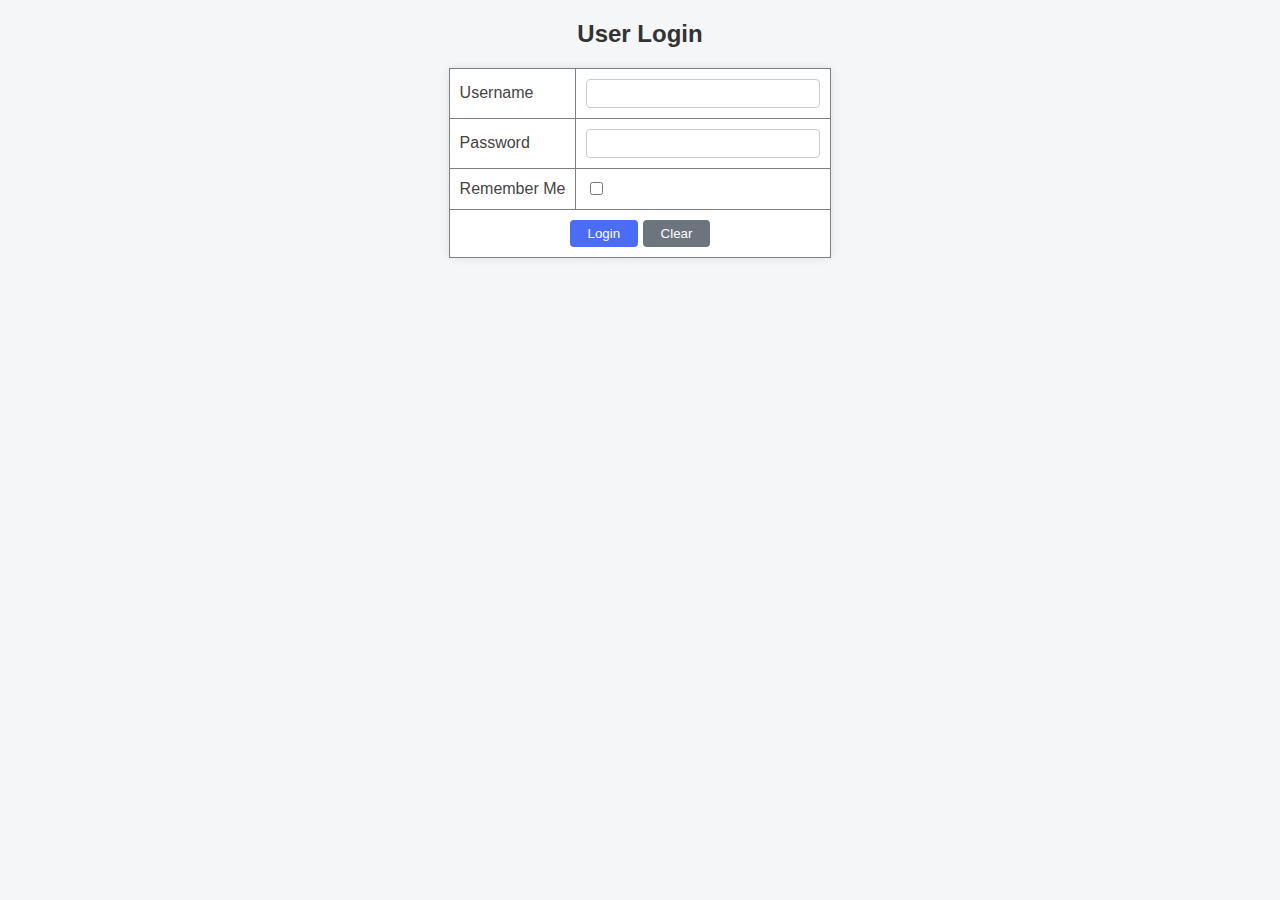
<file: Login Form/login.html>
<!DOCTYPE html>
<html lang="en">
<head>
    <meta charset="UTF-8">
    <meta name="viewport" content="width=device-width, initial-scale=1.0">
    <title>Document</title>
    <link rel="stylesheet" href="login.css">
</head>
<body>

    <h2>User Login</h2>

    <form>
        <table border="1" cellpadding="5">

            <tr>
                <td>Username</td>
                <td>
                    <input type="text" name="username">
                </td>
            </tr>

            <tr>
                <td>Password</td>
                <td>
                    <input type="password" name="password">
                </td>
            </tr>

            <tr>
                <td>Remember Me</td>
                <td>
                    <input type="checkbox" name="remember">
                </td>
            </tr>

            <tr>
                <td colspan="2" align="center">
                    <input type="submit" value="Login">
                    <input type="reset" value="Clear">
                </td>
            </tr>

        </table>
    </form>

</body>
</html>
</file>
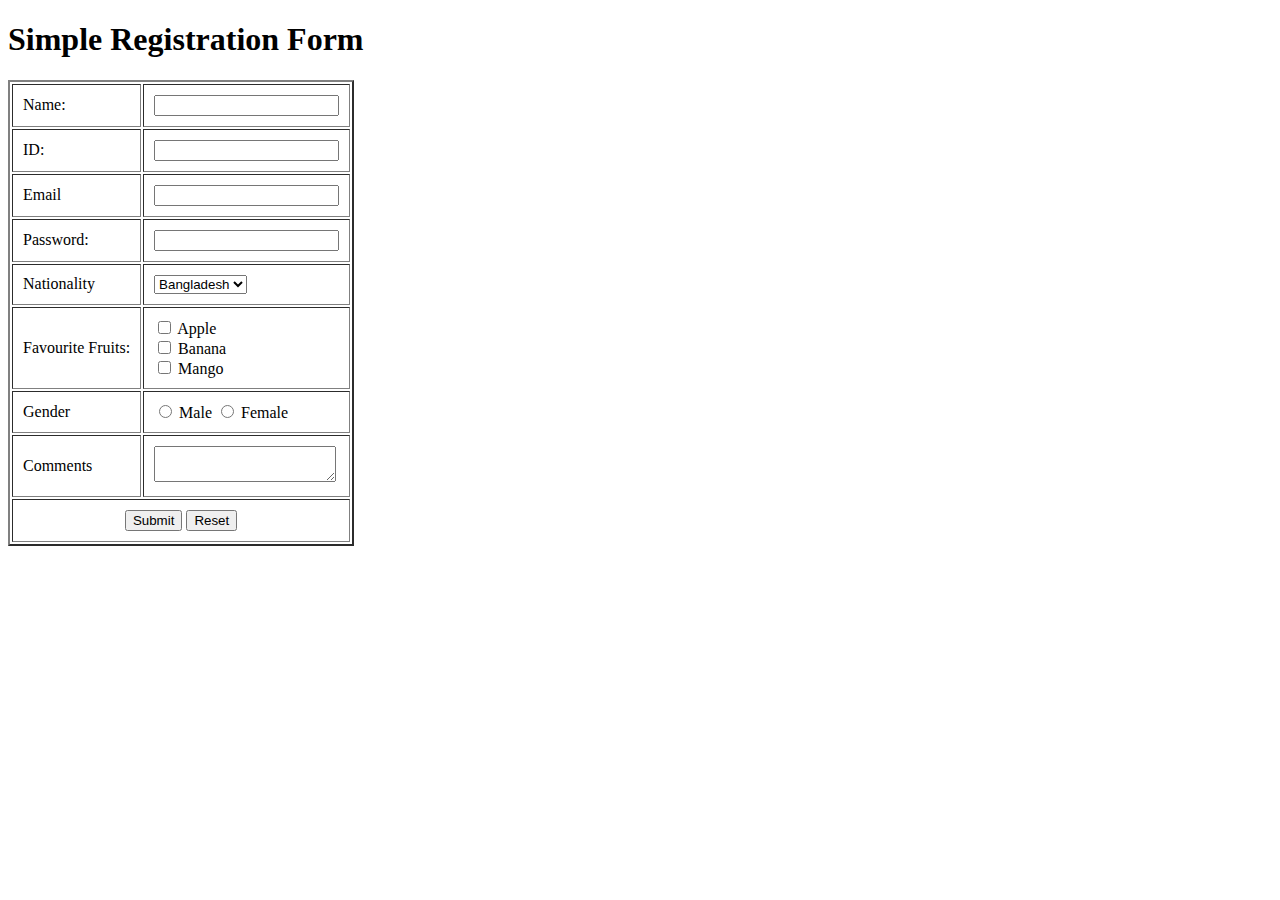
<file: Registration Form/form.html>
<!DOCTYPE html>
<html lang="en">
<head>
    <meta charset="UTF-8">
    <meta name="viewport" content="width=device-width, initial-scale=1.0">
    <title>Form</title>
</head>
<body>
    <h1>Simple Registration Form</h1>
    <table border="2" cellpadding="10px">
        <tr>
            <td>
                Name:
            </td>
            <td>
                <input type="text"> 
            </td>
        </tr>
        <tr>
            <td>ID:</td>
            <td>
                <input type="text">
            </td>
        </tr>
        <tr>
            <td>Email</td>
            <td>
                <input type="email">
            </td>
        </tr>
        <tr>
            <td>Password:</td>
            <td>
                <input type="password">
            </td>
        </tr>
        <tr>
            <td>Nationality</td>
            <td>
                <select name="nationality" id="">
                    <option value="Bangladesh">Bangladesh</option>
                    <option value="Bangladesh">Pakistan</option>
                    <option value="Bangladesh">Other</option>
                </select>
            </td>
        </tr>
        <tr>
            <td> Favourite Fruits: </td>
            <td>
                <input type="checkbox"> Apple <br>
                <input type="checkbox"> Banana <br>
                <input type="checkbox"> Mango <br>
            </td>
        </tr>
        <tr>
            <td>Gender</td>
            <td>
                <input type="radio" name="gender"> Male
                <input type="radio" name="gender"> Female
            </td>
        </tr>
        <tr>
            <td>Comments</td>
            <td colspan="2">
                <textarea name="" id=""></textarea>
            </td>
        </tr>
        <tr>
            <td colspan="2" align="center">
                <input type="submit" value="Submit">
                <input type="reset" value="Reset">
            </td>
        </tr>
    </table>
</body>
</html>
</file>
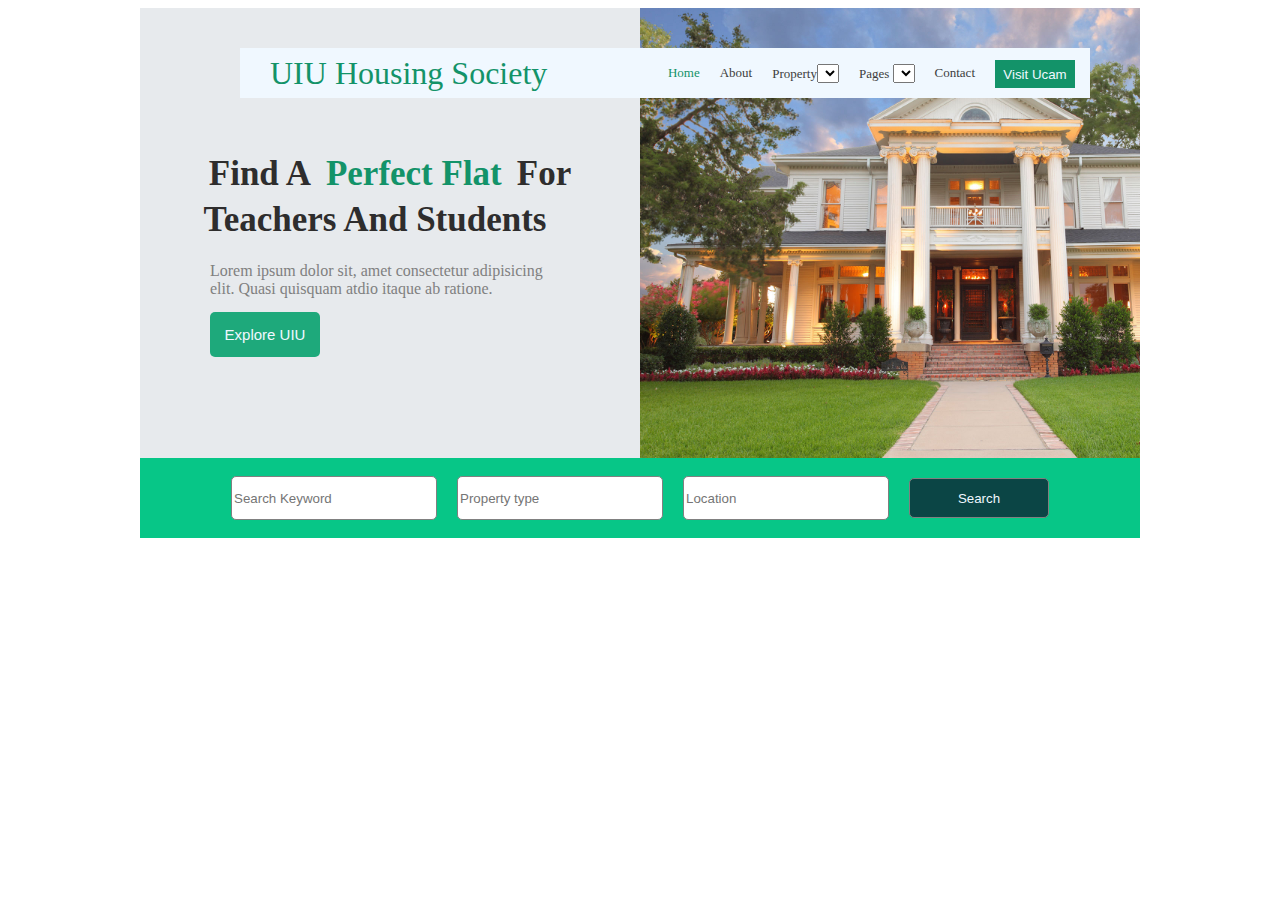
<file: UIU Previous Question Solve/UIU_243/243_Q1.html>
<!DOCTYPE html>
<html lang="en">
<head>
    <meta charset="UTF-8">
    <meta name="viewport" content="width=device-width, initial-scale=1.0">
    <title>Document</title>
    <link rel="stylesheet" href="243_Q1.css">
</head>
<body>
    <div class="maincontainer">
        <div class="container">
        
        <div class="left">
            <div class="n1">
                    UIU Housing Society
            </div>
            <div class="n11">
                <div class="n112">Find A</div>
                <div class="n113">Perfect Flat</div>
                <div class="n112">For</div>
            </div>
            <div class="n111">
                <div class="n112">Teachers And Students</div>
            </div>
            <div class="n1111">
                <p>Lorem ipsum dolor sit, amet consectetur adipisicing elit. Quasi quisquam atdio itaque ab ratione.</p>
            </div>
            <div class="n5">
                <button class="btn5">
                    Explore UIU
                </button>
            </div>
        </div>
        <div class="right">
            <nav>
                <div class="n2">
                    <div class="n21" id="n21home">Home</div>
                    <div class="n21">About</div>
                    <div class="n21">Property<select name="prop" id=""></select></div>
                    <div class="n21">Pages <select name="page" id=""></select></div>
                    <div class="n21">Contact</div>
                    <div id="n22"><button class="ucam">Visit Ucam</button></div>
                </div>
            </nav>
        </div>
    </div>
    <footer>
        <div class="fdiv">
            <input type="text" class="f" placeholder="Search Keyword">
        </div>
        <div class="fdiv">
            <input type="text" class="f" placeholder="Property type" >
        </div>
        <div class="fdiv">
            <input type="text" class="f" placeholder="Location">
        </div>
        <div class="fdiv">
            <button class="ff">Search</button>
        </div>
    </footer>
    </div>
    
</body>
</html>
</file>
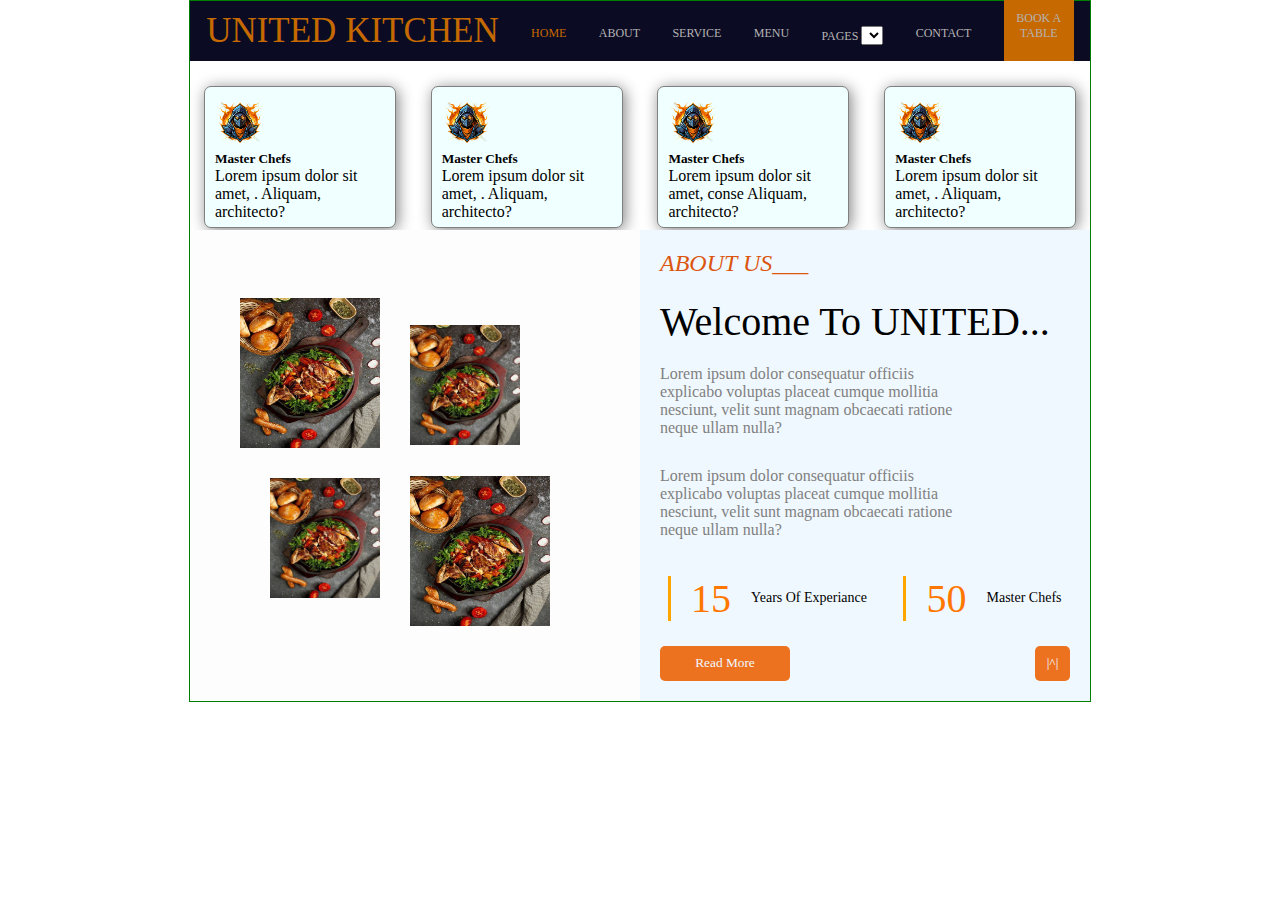
<file: UIU Previous Question Solve/UIU_243/243_Q2.html>
<!DOCTYPE html>
<html lang="en">
<head>
    <meta charset="UTF-8">
    <meta name="viewport" content="width=device-width, initial-scale=1.0">
    <title>Document</title>
    <link rel="stylesheet" href="243_Q2.css">
</head>
<body>
    <div class="maincontainer">
        <nav>
                <div class="n">
                    UNITED KITCHEN
                </div>
                <div class="n1" id="n1">HOME</div>
                <div class="n1">ABOUT</div>
                <div class="n1">SERVICE</div>
                <div class="n1">MENU</div>
                <div class="n1">PAGES <SELEct></SELEct></div>
                <div class="n1">CONTACT</div>
                <div class="n1" id="n11">BOOK A TABLE</div>
        </nav>
        <div class="upperbox">
            <div class="ub1">
                <img src="logo.png" alt="" id="logo">
                <h5>Master Chefs</h5>
                <p>Lorem ipsum dolor sit amet, . Aliquam, architecto?</p>
            </div>
            <div class="ub1">
                <img src="logo.png" alt="" id="logo">
                <h5>Master Chefs</h5>
                <p>Lorem ipsum dolor sit amet, . Aliquam, architecto?</p>
            </div>
            <div class="ub1"><img src="logo.png" alt="" id="logo">
                <h5>Master Chefs</h5>
                <p>Lorem ipsum dolor sit amet, conse Aliquam, architecto?</p></div>
            <div class="ub1">
                <img src="logo.png" alt="" id="logo">
                <h5>Master Chefs</h5>
                <p>Lorem ipsum dolor sit amet, . Aliquam, architecto?</p>
            </div>
        </div>
        <div class="lowerbox">
            <div class="left">
                <div class="l1">
                    <img src="Toufiq.jpg" id="l1" alt="">
                </div>
                <div class="l2">
                    <img src="Toufiq.jpg" id="l2" alt="">
                </div>
                <div class="l3">
                    <img src="Toufiq.jpg" id="l3" alt="">
                </div>
                <div class="l4">
                    <img src="Toufiq.jpg" id="l4" alt="">
                </div>
            </div>
            <div class="right">
                <div class="r1">
                    ABOUT US___
                </div>
                <div class="r2">
                    Welcome To UNITED...
                </div>
                <div class="r3">
                    <p>Lorem ipsum dolor  consequatur officiis explicabo voluptas placeat cumque mollitia nesciunt, velit sunt magnam obcaecati ratione neque ullam nulla?</p>
                </div>
                <div class="r3">
                    <p>Lorem ipsum dolor  consequatur officiis explicabo voluptas placeat cumque mollitia nesciunt, velit sunt magnam obcaecati ratione neque ullam nulla?</p>
                </div>
                <div class="r4">
                    <div class="exp">
                        <div class="line"></div>
                        <div id="e1">15</div>
                        <div id="e2">Years Of Experiance</div>
                    </div>
                    <div class="master">
                        <div class="line"></div>
                        <div id="e1">50</div>
                        <div id="e2">Master Chefs</div>
                    </div>
                </div>
                <div class="btn">
                    <div class="btn1">
                        <button id="btn1">Read More</button>
                    </div>
                    <div class="btn2">
                        <button id="btn2">|^|</button>
                    </div>
                </div>
            </div>
        </div>
    </div>
</body>
</html>
</file>
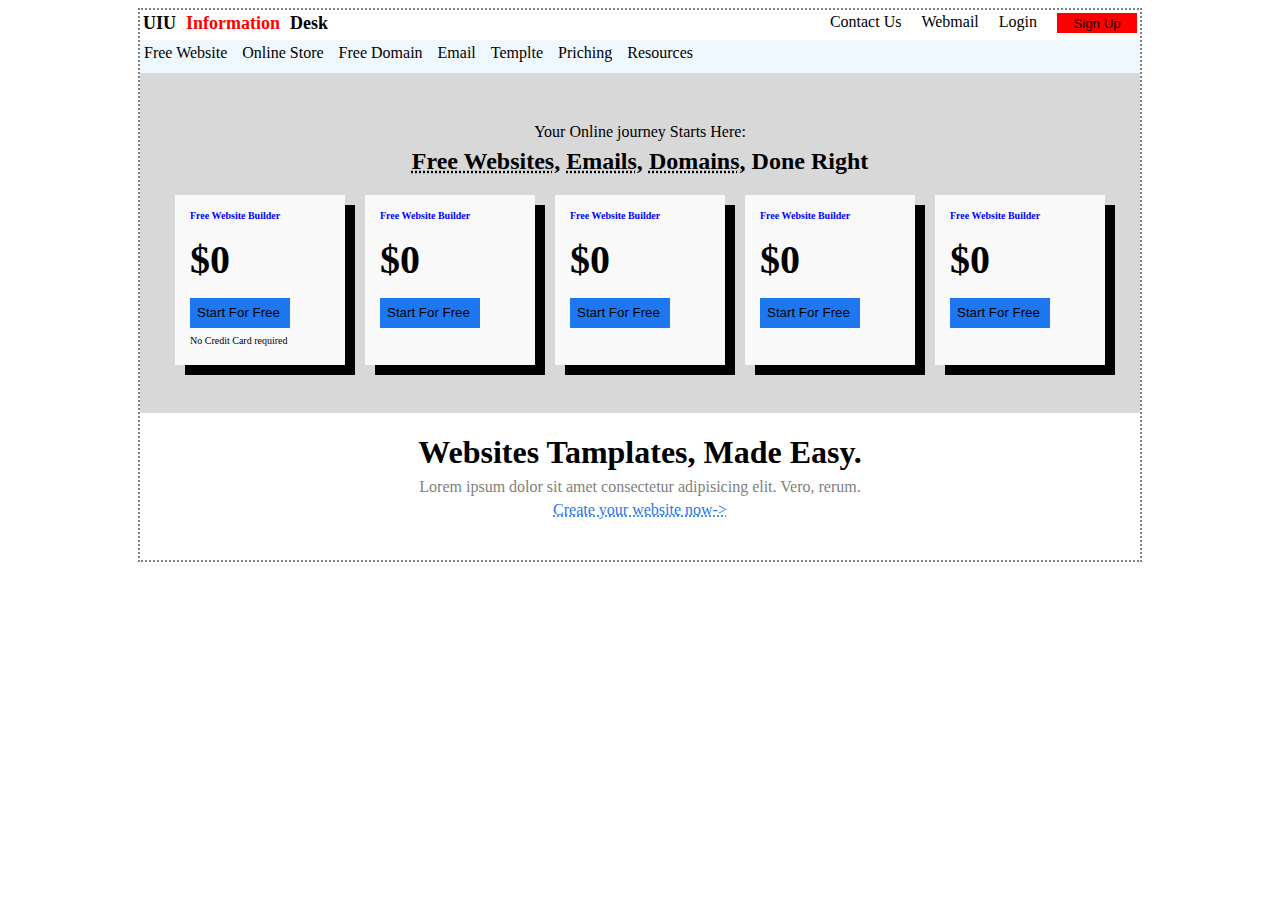
<file: UIU Previous Question Solve/UIU_251/Q1.html>
<!DOCTYPE html>
<html lang="en">
<head>
    <meta charset="UTF-8">
    <meta name="viewport" content="width=device-width, initial-scale=1.0">
    <title>Document</title>
    <link rel="stylesheet" href="Q1.css">
</head>
<body>
    <div class="container">
        <nav>
            <div class="n1">
                <div class="n11">UIU</div>
                <div class="n11" id="redn11">Information</div>
                <div class="n11">Desk</div>
            </div>
            <div class="n2">
                <div class="n22">Contact Us</div>
                <div class="n22">Webmail</div>
                <div class="n22">Login</div>
                <div class="n22">
                    <button id="redbtn">Sign Up</button>
                </div>
            </div>
        </nav>
        <div class="nav2">
            <div class="nv2">Free Website</div>
            <div class="nv2">Online Store</div>
            <div class="nv2">Free Domain</div>
            <div class="nv2">Email</div>
            <div class="nv2">Templte</div>
            <div class="nv2">Priching</div>
            <div class="nv2">Resources</div>
        </div>
        <div class="bigdiv">
            <div class="div1">
                Your Online journey Starts Here:
            </div>
            <div class="div2">
                <h2>
                    <span class="sp">Free Websites,</span>
                    <span class="sp">Emails,</span>
                    <span class="sp">Domains,</span>
                    Done Right
                </h2>
            </div>
            <div class="div3">
                <div class="box">
                    <div class="b1">
                        Free Website Builder
                    </div>
                    <div class="b2">
                        $0
                    </div>
                    <div class="b3">
                        <button id="b3">Start For Free</button>
                    </div>
                    <div class="b4">No Credit Card required</div>
                </div>
                <div class="box">
                    <div class="b1">
                        Free Website Builder
                    </div>
                    <div class="b2">
                        $0
                    </div>
                    <div class="b3">
                        <button id="b3">Start For Free</button>
                    </div>
                </div>
                <div class="box">
                    <div class="b1">
                        Free Website Builder
                    </div>
                    <div class="b2">
                        $0
                    </div>
                    <div class="b3">
                        <button id="b3">Start For Free</button>
                    </div>
                </div>
                <div class="box">
                    <div class="b1">
                        Free Website Builder
                    </div>
                    <div class="b2">
                        $0
                    </div>
                    <div class="b3">
                        <button id="b3">Start For Free</button>
                    </div>
                </div>
                <div class="box">
                    <div class="b1">
                        Free Website Builder
                    </div>
                    <div class="b2">
                        $0
                    </div>
                    <div class="b3">
                        <button id="b3">Start For Free</button>
                    </div>
                    
                </div>
                

            </div>
        </div>
        <footer>
            <div class="d1">
                <h1>
                    Websites Tamplates, Made Easy.
                </h1>
            </div>
            <div class="d2">
                Lorem ipsum dolor sit amet consectetur adipisicing elit. Vero, rerum.
            </div>
            <div class="d3">
                Create your website now->
            </div>
        </footer>
    </div>
</body>
</html>
</file>
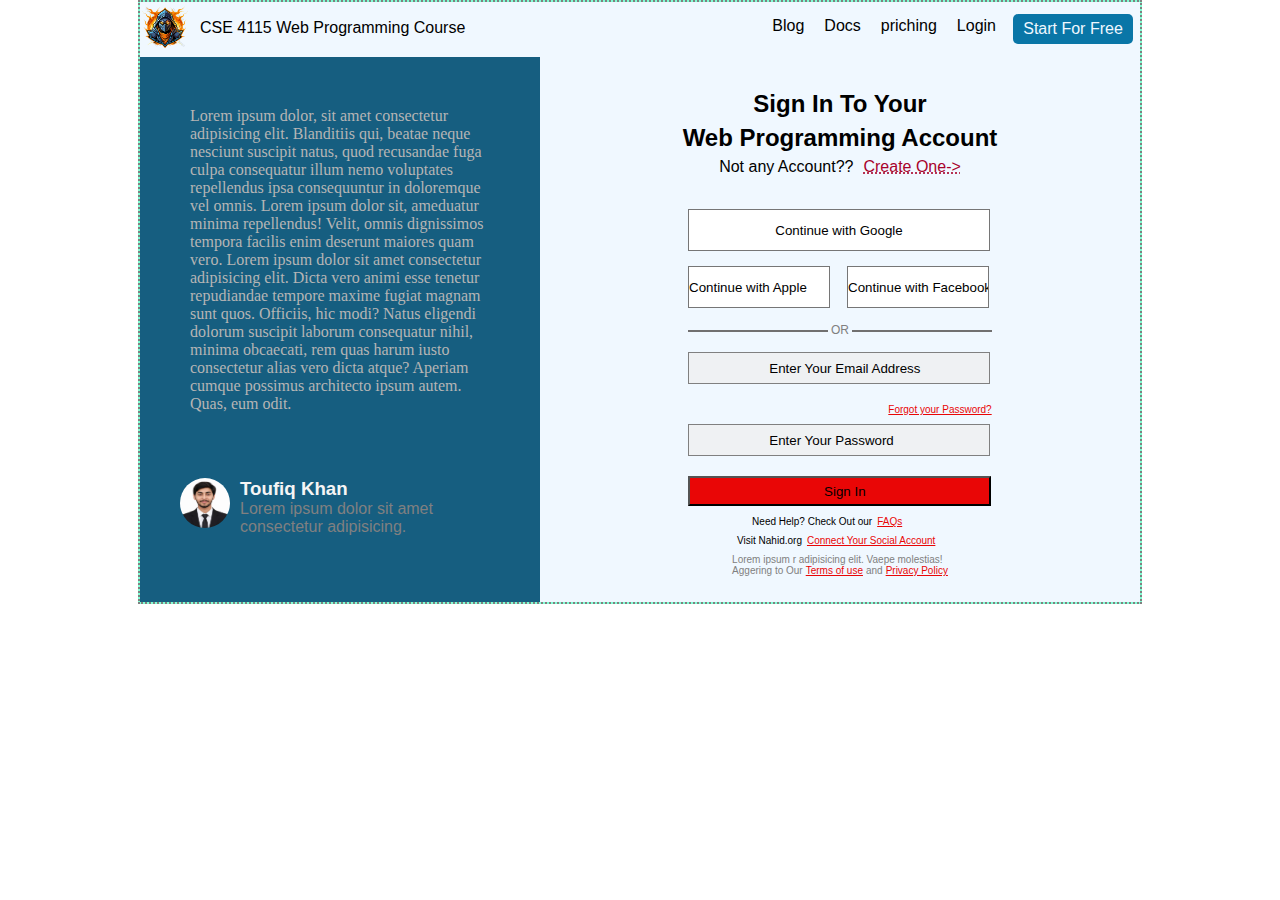
<file: UIU Previous Question Solve/UIU_251/Q2.html>
<!DOCTYPE html>
<html lang="en">
<head>
    <meta charset="UTF-8">
    <meta name="viewport" content="width=device-width, initial-scale=1.0">
    <title>Document</title>
    <link rel="stylesheet" href="Q2.css">
</head>
<body>
    <div class="container">
        <nav>
            <div class="n1">
                <div class="n11"><img src="logo.png" alt=""></div>
                <div class="n111">CSE 4115 Web Programming Course</div>
            </div>
            <div class="n2">
                <div class="n22">Blog</div>
                <div class="n22">Docs</div>
                <div class="n22">priching</div>
                <div class="n22">Login</div>
                <button id="n22">Start For Free</button>
            </div>
        </nav>
        <div class="bigdiv">
            <div class="leftdiv">
                <div class="up">
                    Lorem ipsum dolor, sit amet consectetur adipisicing elit. Blanditiis qui, beatae neque nesciunt suscipit natus, quod recusandae fuga culpa consequatur illum nemo voluptates repellendus ipsa consequuntur in doloremque vel omnis.
                    Lorem ipsum dolor sit, ameduatur minima repellendus! Velit, omnis dignissimos tempora facilis enim deserunt maiores quam vero.
                    Lorem ipsum dolor sit amet consectetur adipisicing elit. Dicta vero animi esse tenetur repudiandae tempore maxime fugiat magnam sunt quos. Officiis, hic modi? Natus eligendi dolorum suscipit laborum consequatur nihil, minima obcaecati, rem quas harum iusto consectetur alias vero dicta atque? Aperiam cumque possimus architecto ipsum autem. Quas, eum odit.
                </div>
                <div class="low">
                    <div class="low1">
                        <img id="toufiq" src="Toufiq.jpg" alt="">
                    </div>
                    <div class="low2">
                        <h3>Toufiq Khan</h3>
                        <p id="p1">Lorem ipsum dolor sit amet consectetur adipisicing.</p>
                    </div>
                </div>
            </div>
            <div class="rightdiv">
                <div class="div1">
                    <div class="div11">
                        <h2>Sign In To Your</h2>
                    </div>
                    <div class="div11">
                        <h2>Web Programming Account</h2>
                    </div>
                    <div class="p22">
                        <p id="p2"> Not any Account??</p> <p id="p22"> Create One-></p>
                    </div>
                </div>
                <div class="div2">
                    <div class="d2">
                        <input class="inpt1" type="text" value="Continue with Google">
                    </div>
                    <div class="d22">
                        <div class="d222"><input class="inpt2" type="text" value="Continue with Apple"></div>
                        <div class="d222"><input class="inpt2" type="text" value="Continue with Facebook"></div>
                    </div>
                    <div class="uline">
                        <div class="ul1"></div>
                        OR
                        <div class="ul1"></div>
                    </div>
                </div>
                <div class="div3">
                    <div class="div33">
                        <input id="div33" type="text" value="Enter Your Email Address">
                    </div>
                    <div class="rs">
                        <p id="rs">Forgot your Password?</p>
                    </div>
                    
                    <div class="div33">
                        <input id="div33" type="text" value="Enter Your Password">
                    </div>
                    <div class="div33">
                        <button id="div333"> Sign In</button>
                    </div>
                </div>
                <div class="div4">
                    <div class="div41">
                        <div class="div44">Need Help? Check Out our</div>
                        <div id="div44">FAQs</div>
                    </div>
                    <div class="div412">
                        <div class="div44">Visit Nahid.org</div>
                        <div id="div44">Connect Your Social Account</div>
                    </div>
                    <div class="div411">
                        <div class="div44">Lorem ipsum r adipisicing elit. Vaepe molestias!</div>
                        <div class="div4422">
                            <div class="div44">Aggering to Our</div>
                            <div id="div44">Terms of use</div>
                            <div class="div44">and </div>
                            <div id="div44">Privacy Policy </div>
                        </div>
                    </div>
                </div>
            </div>
        </div>
    </div>
    
</body>
</html>
</file>
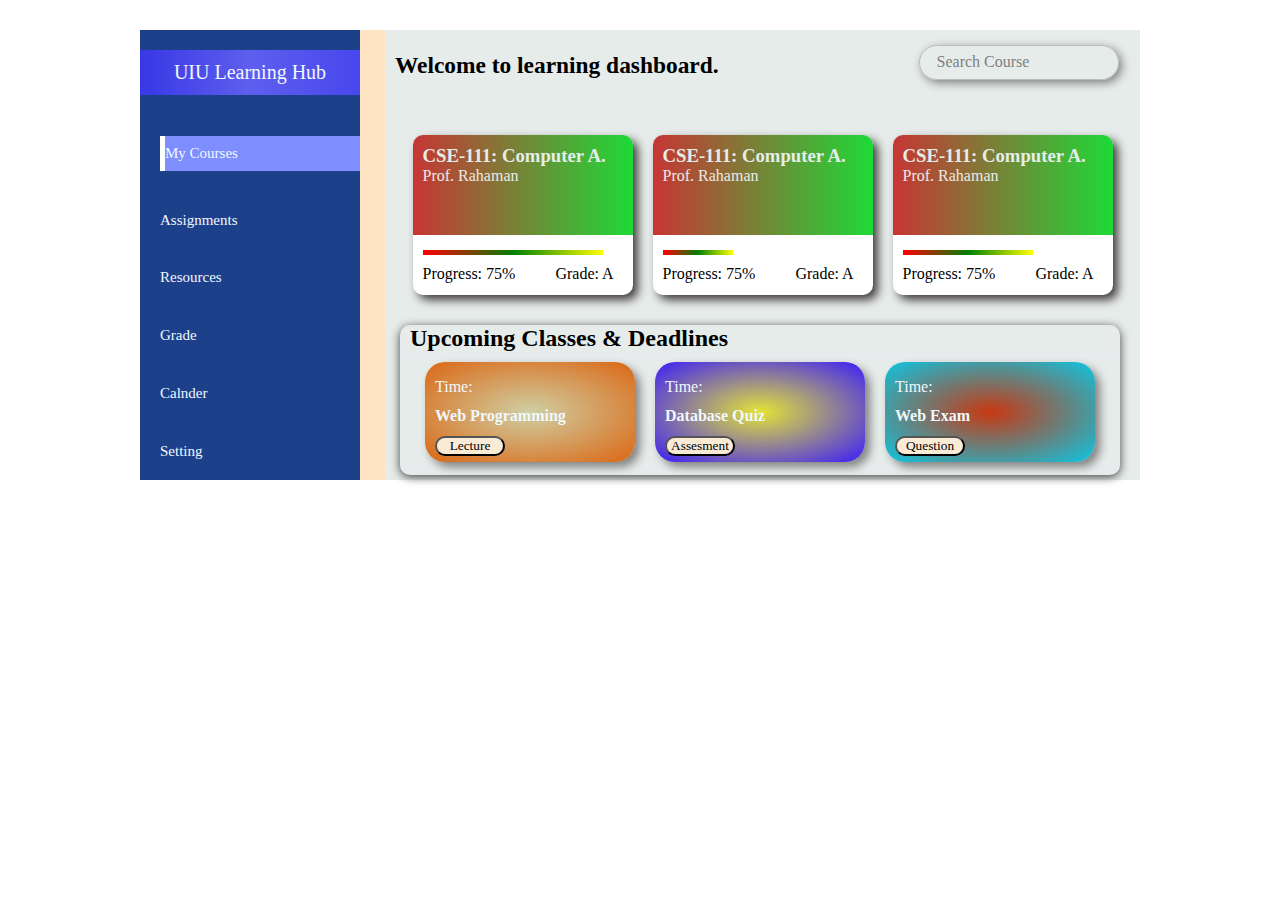
<file: UIU Previous Question Solve/UIU_252/252_Q1.html>
<!DOCTYPE html>
<html lang="en">
<head>
    <meta charset="UTF-8">
    <meta name="viewport" content="width=device-width, initial-scale=1.0">
    <title>UIU Learning Hub</title>
    <link rel="stylesheet" href="252_Q1.css">
</head>
<body>
    <div class="mainContainer">

        <div class="leftContainer">
            <div id="upper">
                UIU Learning Hub
            </div>
            <div id="lower" class="mycourse">
                My Courses
            </div>
            <div id="lower">
                Assignments
            </div>
            <div id="lower">
                Resources
            </div>
            <div id="lower">
                Grade
            </div>
            <div id="lower">
                Calnder
            </div>
            <div id="lower">
                Setting
            </div>
        </div>

        <div class="rightContainer">
            <div class="a">
                <div class="welcome">
                    <div class="welcome1">
                        <h3>Welcome to learning dashboard.</h3>
                    </div>
                    <div class="welcome2">                    
                        Search Course
                    </div>
                </div>
                <ul></ul>
            </div>
            
            <div class="b">
                <div class="bb">
                    <div class="up">
                        <h3>CSE-111: Computer A. </h3>
                        <p>Prof. Rahaman</p>
                    </div>
                    <div class="low">
                        <div class="l1">
                        </div>
                        <div class="pg">
                        <div class="p"><p>Progress: 75%</p></div>
                        <div class="g"> <p>Grade: A</div>
                        </div>
                    </div>
                </div>
                <div class="bb">
                    <div class="up">
                        <h3>CSE-111: Computer A. </h3>
                        <p>Prof. Rahaman</p>
                    </div>
                    <div class="low">
                        <div class="l2">
                        </div>
                        <div class="pg">
                            <div class="p"><p>Progress: 75%</p></div>
                            <div class="g"> <p>Grade: A</div>
                        </div>
                    </div>
                </div>
                <div class="bb">
                    <div class="up">
                        <h3>CSE-111: Computer A. </h3>
                        <p>Prof. Rahaman</p>
                    </div>
                    <div class="low">
                        <div class="l3">
                            
                        </div>
                        <div class="pg">
                            <div class="p"><p>Progress: 75%</p></div>
                            <div class="g"> <p>Grade: A</div>
                        </div>
                    </div>
                </div>
            </div>
            <div class="c">
                <div class="xx">
                    <div class="x"><h2>Upcoming Classes & Deadlines</h2></div>
                    <div class="y">
                    <div class="m">
                        <p>Time: </p>
                        <h4>Web Programming</h4>
                        <button>Lecture</button>
                    </div>
                    <div class="n">
                        <p>Time: </p>
                        <h4>Database Quiz</h4>
                        <button>Assesment</button>
                    </div>
                    <div class="o">
                        <p>Time: </p>
                        <h4>Web Exam</h4>
                        <button>Question</button>
                    </div>
                </div>
                </div>
            </div>
        </div>

    </div>
</body>
</html>
</file>
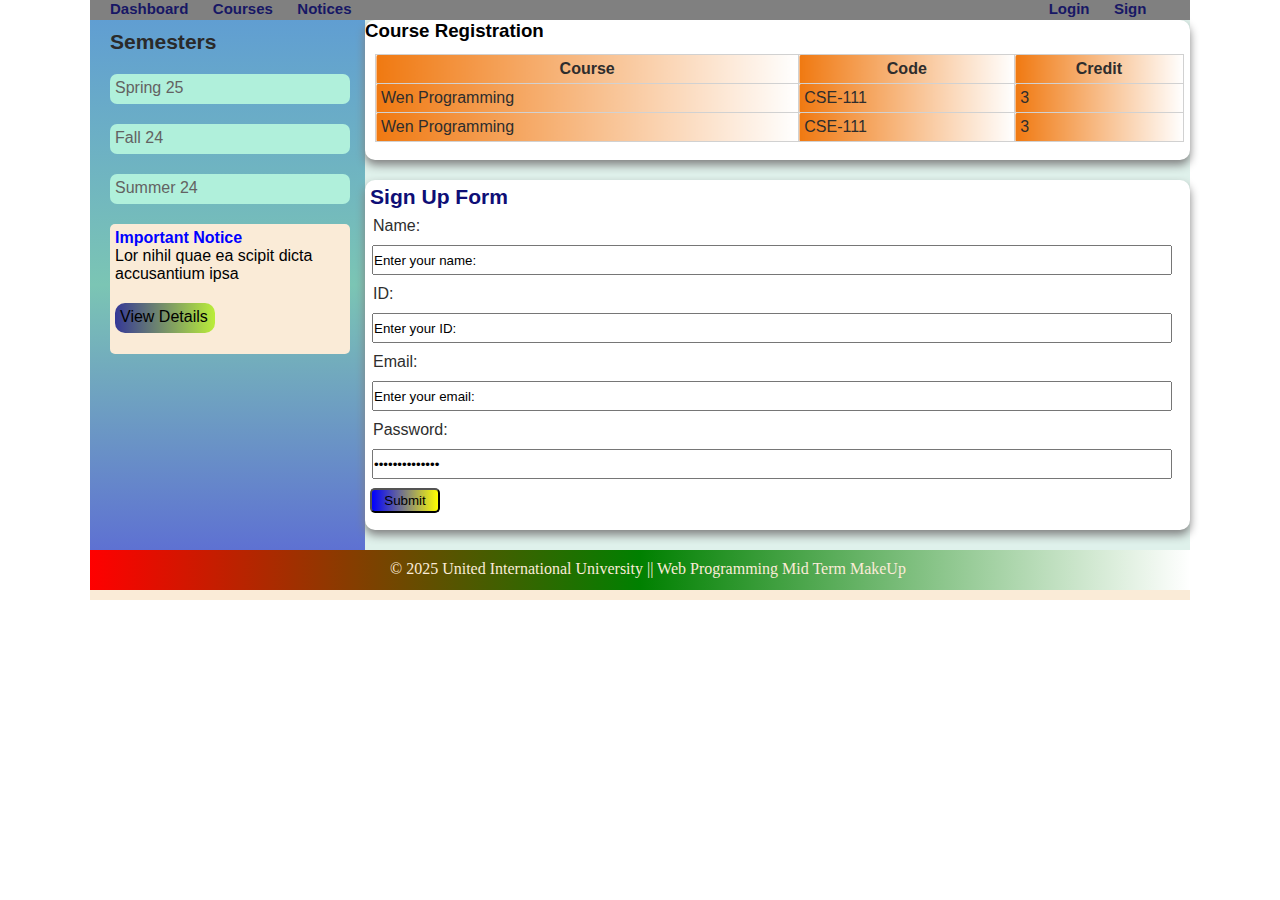
<file: UIU Previous Question Solve/UIU_252/252_Q2.html>
<!DOCTYPE html>
<html lang="en">
<head>
    <meta charset="UTF-8">
    <meta name="viewport" content="width=device-width, initial-scale=1.0">
    <title>Document</title>
    <link rel="stylesheet" href="252_Q2.css">
</head>
<body>
    <div class="maincontainer">
        <nav>
            <div class="n1">
                <span class="spanprop">Dashboard</span>
                <span class="spanprop">Courses</span>
                <span class="spanprop">Notices</span>
                <span class="spanprop">Results</span>
            </div>
            <div class="n2">
                <span class="spanprop">Login</span>
                <span class="spanprop">Sign Up</span>
            </div>
            
        </nav>
        <div class="container">
            <div class="leftcontainer">
                <div class="d1">
                    <h3>Semesters</h3>
                </div>
                <div class="d2">
                    <p>Spring 25</p>
                </div>
                <div class="d2">
                    <p>Fall 24</p>
                </div>
                <div class="d2">
                    <p>Summer 24</p>
                </div>
                <div class="d3">
                    <h4>Important Notice</h4>
                    <p>
                        Lor nihil quae ea scipit dicta accusantium ipsa
                    </p>
                    <div class="d33">
                        View Details
                    </div>
                </div>
            </div>
            <div class="rightcontainer">
                <div class="upper">
                    <div class="cr">
                        <h3>Course Registration</h3>
                    </div>
                    <div class="tablediv">
                        <table border="1">
                        <th>Course</th> <th>Code</th> <th>Credit</th>
                        <tr>
                            <td>Wen Programming</td>
                            <td>CSE-111</td>
                            <td>3</td>
                        </tr>
                        <tr>
                            <td>Wen Programming</td>
                            <td>CSE-111</td>
                            <td>3</td>
                        </tr>
                    </table>
                    </div>
                </div>
                <div class="lower">
                    <div class="sf">
                            <h3>Sign Up Form</h3>
                    </div>
                    <div class="f">
                        <div class="fvalue">
                                Name:
                        </div>
                        <div class="finput">
                                <input type="text" value="Enter your name:">
                        </div>
                        <div class="fvalue">
                            ID:
                        </div>
                        <div class="finput">
                            <input type="text" value="Enter your ID:">
                        </div>
                        <div class="fvalue">
                            Email:
                        </div>
                        <div class="finput">
                            <input type="email" value="Enter your email:">
                        </div>
                        <div class="fvalue">
                            Password:
                        </div>
                        <div class="finput">
                            <input type="password" value="Enter your ID:">
                        </div>
                        
                    </div>
                    <div class="btn">
                        <button>Submit</button>
                    </div>
                    
                </div>
            </div>
        </div>
        <div class="foot">
            &copy; 2025 United International University || Web Programming Mid Term MakeUp
        </div>
    </div>
</body>
</html>
</file>
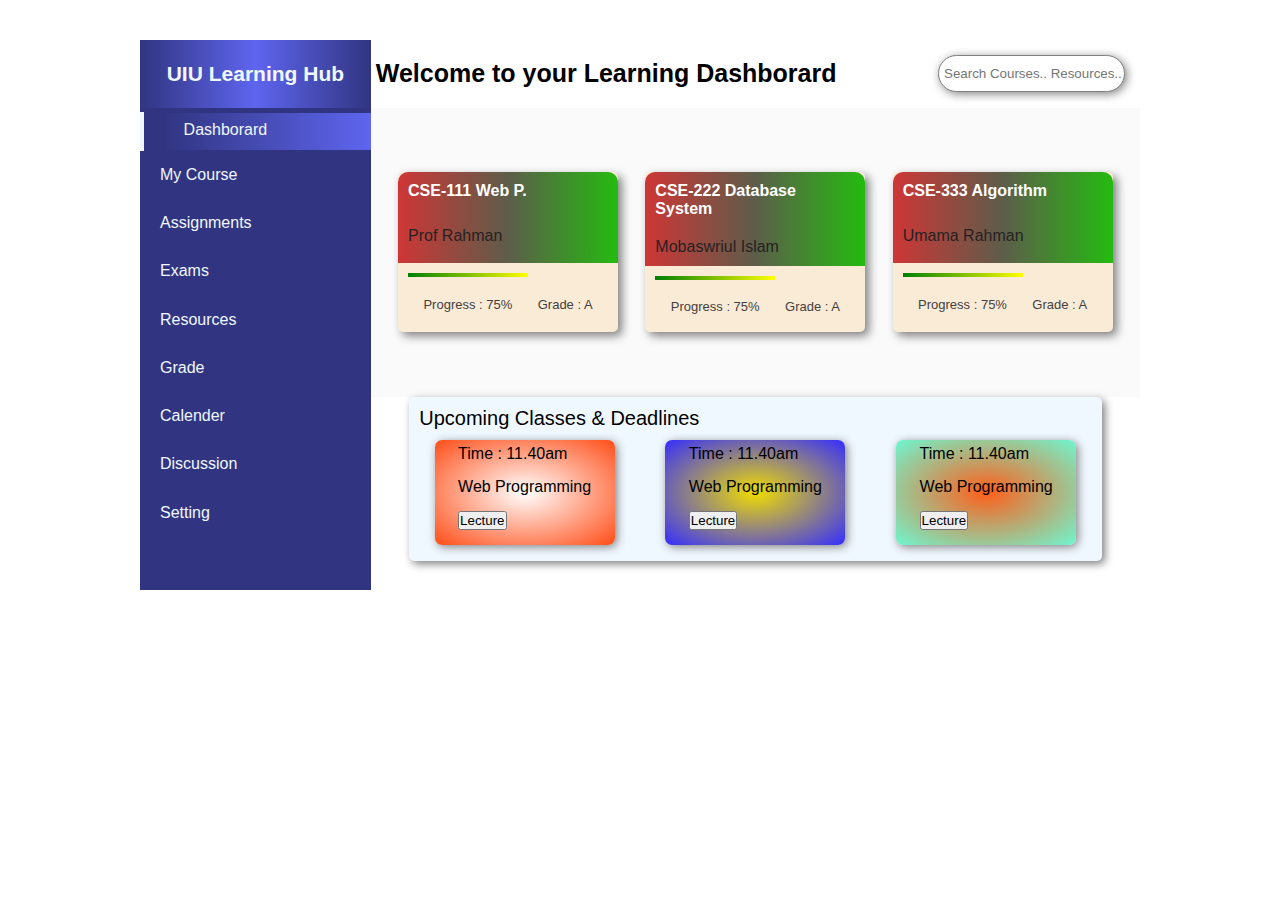
<file: UIU Previous Question Solve/UIU_252/Q1.html>
<!DOCTYPE html>
<html lang="en">
<head>
    <meta charset="UTF-8">
    <meta name="viewport" content="width=device-width, initial-scale=1.0">
    <title>Document</title>
    <link rel="stylesheet" href="Q1.css">
</head>
<body>
    <div class="maincontainer">
        <div class="leftcontainer">
            <div class="l1" id="l1">UIU Learning Hub</div>
            <div class="l22">
                <div class="l21"></div>
                <div class="l222">Dashborard</div>
            </div>
            <div class="l2">My Course</div>
            <div class="l2">Assignments</div>
            <div class="l2">Exams</div>
            <div class="l2">Resources</div>
            <div class="l2">Grade</div>
            <div class="l2">Calender</div>
            <div class="l2">Discussion</div>
            <div class="l2">Setting</div>
            <div class="l2"></div>
        </div>
        <div class="rightcontainer">
            <nav>
                <div class="n1">Welcome to your Learning Dashborard</div>
                <div class="n2"><input id="n2" type="text" placeholder="Search Courses.. Resources.."></div>
            </nav>
            <div class="middle">
                <div class="m1">
                    <div class="up">
                        <div class="up1">CSE-111 Web P. </div>
                        <div class="up2">Prof Rahman</div>
                    </div>
                    <div class="low">
                        <div class="line"></div>
                        <div class="low2">
                            <div class="low22">Progress : 75%</div>
                            <div class="low22">Grade : A</div>
                        </div>
                    </div>
                </div>
                <div class="m1">
                    <div class="up">
                        <div class="up1">CSE-222 Database System </div>
                        <div class="up2">Mobaswriul Islam</div>
                    </div>
                    <div class="low">
                        <div class="line"></div>
                        <div class="low2">
                            <div class="low22">Progress : 75%</div>
                            <div class="low22">Grade : A</div>
                        </div>
                    </div>
                </div>
                <div class="m1">
                    <div class="up">
                        <div class="up1">CSE-333 Algorithm </div>
                        <div class="up2">Umama Rahman</div>
                    </div>
                    <div class="low">
                        <div class="line"></div>
                        <div class="low2">
                            <div class="low22">Progress : 75%</div>
                            <div class="low22">Grade : A</div>
                        </div>
                    </div>
                </div>
            </div>
            <footer>
                <div class="foot">
                    <div class="footerhead">
                        Upcoming Classes & Deadlines
                    </div>
                    <div class="footerup">
                        <div class="foot1">
                            <div class="t">Time : 11.40am</div>
                            <div class="c">Web Programming</div>
                            <div class="b">
                                <button id="b">Lecture</button>
                            </div>
                        </div>
                        <div class="foot2">
                            <div class="t">Time : 11.40am</div>
                            <div class="c">Web Programming</div>
                            <div class="b">
                                <button id="b">Lecture</button>
                            </div>
                        </div>
                        <div class="foot3">
                            <div class="t">Time : 11.40am</div>
                            <div class="c">Web Programming</div>
                            <div class="b">
                                <button id="b">Lecture</button>
                            </div>
                        </div>
                    </div>
                </div>
            </footer>
        </div>
    </div>
</body>
</html>
</file>
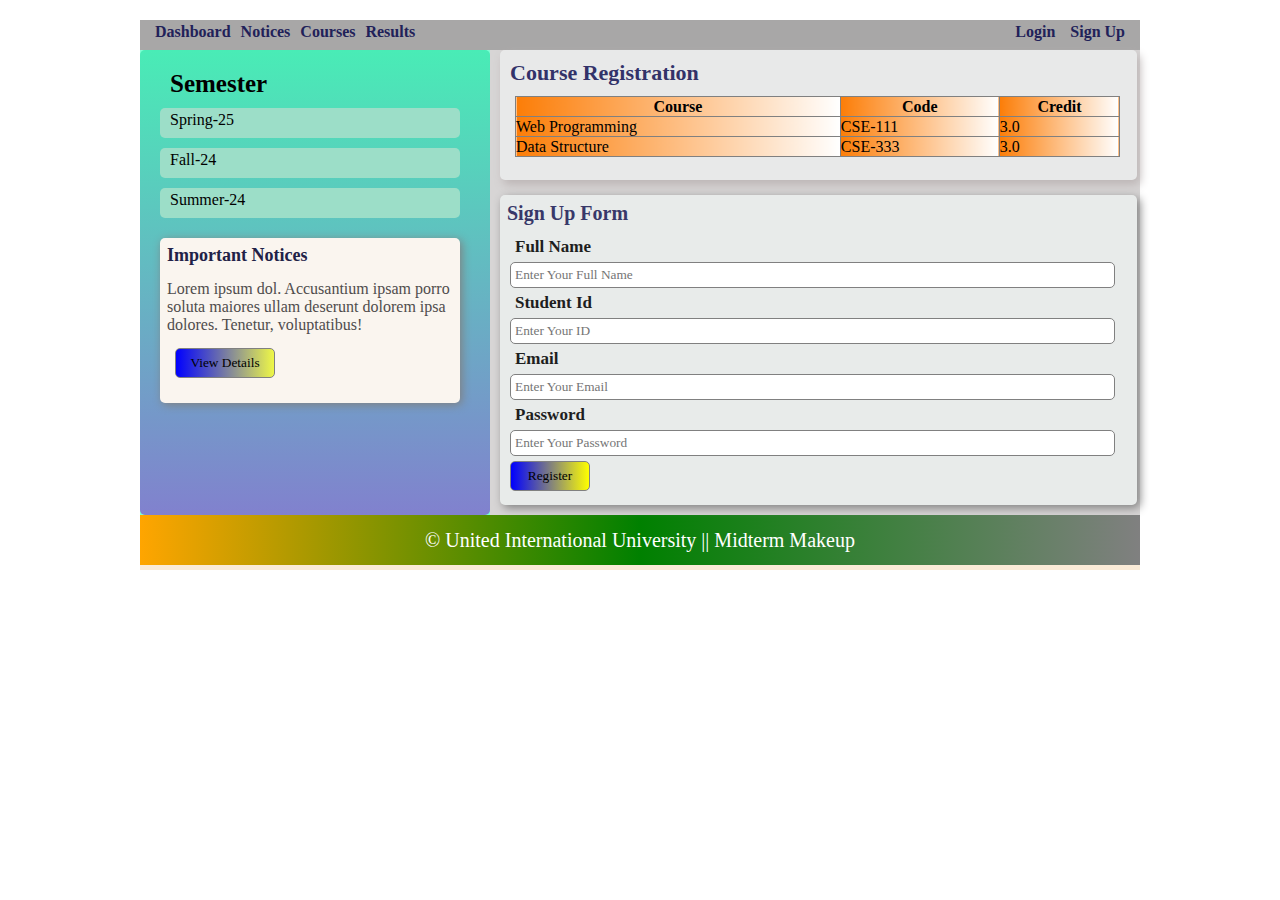
<file: UIU Previous Question Solve/UIU_252/Q2.html>
<!DOCTYPE html>
<html lang="en">
<head>
    <meta charset="UTF-8">
    <meta name="viewport" content="width=device-width, initial-scale=1.0">
    <title>Document</title>
    <link rel="stylesheet" href="Q2.css">
</head>
<body>
    <div class="maincontainer">
        <nav>
            <div class="leftnav">
                <div class="ln">Dashboard</div>
                <div class="ln">Notices</div>
                <div class="ln">Courses</div>
                <div class="ln">Results</div>
            </div>
            <div class="rightnav">
                <div class="rn">Login</div>
                <div class="rn">Sign Up</div>
            </div>
        </nav>
        <div class="middle">
            <div class="left">
                <div class="d1">Semester</div>
                <div class="d22">
                    <div class="d2">Spring-25</div>
                    <div class="d2">Fall-24</div>
                    <div class="d2">Summer-24</div>
                </div>
                <div class="d3">
                    <div class="d31">Important Notices</div>
                    <div class="d32">Lorem ipsum dol. Accusantium ipsam porro soluta maiores ullam deserunt dolorem ipsa dolores. Tenetur, voluptatibus!</div>
                    <div class="d33"><button id="d33">View Details</button></div>
                </div>
            </div>
            <div class="right">
                <div class="upper">
                    <div class="cr">Course Registration</div>
                <div class="coursetable">
                    <table border="1">
                        <tr>
                            <th>Course</th> <th>Code</th> <th>Credit</th>
                        </tr>
                        <tr>
                            <td>Web Programming</td>
                            <td>CSE-111</td>
                            <td>3.0</td>
                        </tr>
                        <tr>
                            <td>Data Structure</td>
                            <td>CSE-333</td>
                            <td>3.0</td>
                        </tr>
                    </table>
                </div>
                </div>
                <div class="lower">
                    <div class="sf">
                        Sign Up Form
                    </div>
                    <div class="a">
                        Full Name
                    </div>
                    <div class="b">
                        <input type="text" id="b" placeholder="Enter Your Full Name">
                    </div>
                    <div class="a">
                        Student Id
                    </div>
                    <div class="b">
                        <input type="text" id="b" placeholder="Enter Your ID">
                    </div>
                    <div class="a">
                        Email
                    </div>
                    <div class="b">
                        <input type="email" id="b" placeholder="Enter Your Email">
                    </div>
                    <div class="a">
                        Password
                    </div>
                    <div class="b">
                        <input type="password" id="b" placeholder="Enter Your Password">
                    </div>
                    <div class="c">
                        <button id="c">Register</button>
                    </div>
                </div>
            </div>
        </div>
        <footer>
            <div>
                &copy; United International University || Midterm Makeup
            </div>
        </footer>
    </div>
</body>
</html>
</file>
<file: Login Form/login.css>
body {
    background-color: #f4f6f8;
    font-family: Arial, Helvetica, sans-serif;
}

h2 {
    text-align: center;
    color: #333333;
}

table {
    margin: auto;
    background-color: #ffffff;
    border-collapse: collapse;
    padding: 20px;
    border-radius: 6px;
    box-shadow: 0 0 10px rgba(0, 0, 0, 0.1);
}

td {
    padding: 10px;
    color: #444444;
}

input[type="text"],
input[type="password"] {
    width: 220px;
    padding: 6px;
    border: 1px solid #cccccc;
    border-radius: 4px;
}

input[type="checkbox"] {
    accent-color: #4a6cf7;
}

input[type="submit"],
input[type="reset"] {
    padding: 6px 18px;
    border: none;
    border-radius: 4px;
    cursor: pointer;
    color: #ffffff;
}

input[type="submit"] {
    background-color: #4a6cf7;
}

input[type="reset"] {
    background-color: #6c757d;
}

input[type="submit"]:hover {
    background-color: #3b5bdb;
}

input[type="reset"]:hover {
    background-color: #5a6268;
}
</file>
<file: UIU Previous Question Solve/UIU_243/243_Q1.css>
.container{
    height: 450px;
    width: 1000px;
    display: flex;
    margin: auto;
}
.left{
    height: 100%;
    width: 50%;
    background-color: rgb(231, 234, 237);
    display: grid;
}

.right{
    height: 100%;
    width: 50%;
    background-image: url("R.jpg");
    background-size: cover;
}

nav{
    display: flex;
    height: 50px;
    width: 450px;
    background-color: aliceblue;
    margin-top: 40px;
    justify-content: end;
}
.n1{
    background-color: aliceblue;
    height: 50px;
    width: 370px;
    margin-top: 40px;
    margin-left: auto;
    font-size: 32px;
    display: flex;
    align-items: center;
    padding-left: 30px;
    color: rgb(19, 147, 105);
}
.n2{
    display: flex;
    align-items: center;
    margin-right: 15px;
    gap: 20px;
    font-size: 13px;
    color: rgb(61, 61, 61);
    font-weight: 500;
}
#n21home, .n113{
    color: rgb(19, 147, 105);
}
.ucam{
    background-color: rgb(19, 147, 105);
    margin-top: 12px;
    height: 28px;
    width: 80px;
    color: aliceblue;
    border: 0px;
}
#n22{
    margin-top: -10px;
}
.n11{
    margin-top: -10px;
}
.n111{
    margin-top: -60px;
    margin-left: -30px;
}
.n11, .n112{
    font-size: 35px;
    font-weight: 800;
    display: flex;
    gap: 15px;
    justify-content: center;
    color: rgb(46, 45, 45);
}

.n1111{
    height:70px;
    width: 70%;
    color: grey;
    margin-left: 70px;
    margin-top: -80px;
}

.btn5{
    height: 45px;
    width: 110px;
    color: aliceblue;
    font-size: 15px;
    border: 0px;
    background-color: rgb(30, 169, 123);
    border-radius: 5px;
}

.n5{
    margin-top: -80px;
    margin-left: 70px ;
}

.maincontainer{
    display: grid;
    height: 500px;
    width: 1000px;
    margin: auto;
}
footer{
    height: 80px;
    width: 1000px;
    background-color: rgb(7, 198, 135);
    display: flex;
    gap: 20px;
    justify-content: center;
    align-items: center;

}
.f{
    height:  40px;
    width: 200px;
    background-color: white;
    border: 1px solid gray;
    border-radius: 5px;
}
.ff{
    height: 40px;
    width: 140px;
    background-color: rgb(11, 69, 69);
    color: aliceblue;
     border: 1px solid gray;
    border-radius: 5px;
}
</file>
<file: UIU Previous Question Solve/UIU_243/243_Q2.css>
*{
    padding: 0;
    margin: 0;
    font-family: Calibiri;
}

.maincontainer{
    height: 700px;
    width: 900px;
    background-color: bisque;
    margin: auto;
    display: grid;
    grid-template-rows: .5fr 2.3fr 5fr ;
    border: 1px solid green;
}
nav{
    height: 50px;
    width: 100%;
    background-color: rgb(11, 12, 36);
    display: flex;
    justify-content: space-around;
    padding-top: 10px;
}
.n{
    font-size: 35px;
    color: rgb(197, 105, 0);
}
#n1{
    color: rgb(197, 105, 0);
}
.n1{
    color: rgb(183, 179, 179);
    font-size: 12px;
    padding-top: 15px;
}
#n11{
    height: 100%;
    width: 70px;
    background-color: rgb(197, 105, 0);
    margin-top: -15px;
    text-align: center;
}
.ub1{
    border-radius: 7px;
}
.upperbox{
    background-color: rgb(255, 255, 255);
    display: flex;
    justify-content: space-around;
    gap: 7px;
    pad: 5px;
    padding-top: 25px;
}
.lowerbox{
    background-color: rgb(253, 253, 253);
    display: grid;
    grid-template-columns: 1fr 1fr;

}

#logo{
    height: 50px;
    width: 50px;
}
.ub1{
    padding: 10px;
    height: 120px;
    width: 170px;
    background-color: azure;
    border: 1px solid grey;
    box-shadow: 2px 2px 15px gray;
}

#l2, #l3{
    height: 120px;
    width: 110px;
    display: flex;
}
#l1, #l4{
    height: 150px;
    width: 140px;
    display: flex;
    ;
}
#l1{
    padding-left: 50px;
    padding-top: 50px;
}
#l4{
    padding-right: 90px;
    padding-bottom: 65px;
}
#l2{
    padding-right: 50px;
    padding-top: 75px;
}
#l3{
    padding-left: 80px;
    padding-bottom: 90px;
}
.left{
 display: grid;
 grid-template-columns: 1fr 1fr;
 grid-template-rows: 1fr 1fr;
 justify-content: center;
 align-items: center;
 background-color: rgb(253, 253, 253);
}

.right{
    background-color:aliceblue ;
}

.r1{
    color: rgb(219, 85, 14);
    font-style: italic;
    font-size: 24px;
}
.r2{
    color: black;
    font-size: 40px;
}
.r3{
    color: grey;
    width: 70%;
}

.right{
    margin-top: 20px;
    gap: 20px;
    display: grid;
    grid-template-rows: 1fr 1.7fr 3fr 3fr 2fr 2fr;
    margin: auto;
    padding-left: 20px;
    padding-top: 20px;
}
.btn{
    display: flex;
    justify-content: space-between;
}
#btn1{
    height: 35px;
    width: 130px;
    border: 0px;
    border-radius: 5px;
    color: aliceblue;
    background-color: rgb(237, 114, 32);
}
#btn2{
    height: 35px;
    width: 35px;
    margin-right: 20px;
    border: 0px;
    border-radius: 5px;
    color: aliceblue;
    background-color: rgb(237, 114, 32);
}
.r4{
    display: grid;
    grid-template-columns: 1fr 1fr;
}
.line{
    height: 45px;
    width: 3px;
    background-color: orange;
}
.exp, .master{
    display: flex;
    gap: 20px;
    align-items: center;
    justify-content: center;
}
#e1{
    font-size: 40px;
    color: rgb(255, 119, 0);
}

#e2{
    font-size: 14px;
}
</file>
<file: UIU Previous Question Solve/UIU_251/Q1.css>
.container{
    height: 550px;
    width: 1000px;
    margin: auto;
    background-color: rgb(255, 255, 255);
    border: 2px dotted grey;
}

nav{
    display: flex;
    height: 30px;
    width: 1000px;
    background-color: white;
    justify-content: space-between;
}
.n1{
    padding: 3px;
    font-size: large;
    display: flex;
    gap: 10px;
    font: bold;
    font-weight: 700;
}
#redn11{
    color: red;
}
.n2{
    padding: 3px;
    display: flex;
    gap: 20px;
}
#redbtn{
    height: 20px;
    width: 80px;
    background-color: red;
    border: 0px #ff4419;
}

.nav2{
    height: 25px;
    width: 992px;
    background-color: aliceblue;
    display: flex;
    gap: 15px;
    padding: 4px;
}
.div1{
    height: 20px;
    width: 100%;
    display: flex;
    justify-content: center;
    padding-top: 50px;
}
.sp{
    text-decoration: underline;
    text-decoration-style: dotted;
}

.div2{
    display: flex;
    justify-content: center;
    gap: 3px;
    margin-top: -15px;
}

.bigdiv{
    height: 340px;
    width: 100%;
    background-color:rgb(216, 216, 216) ;
}

.box{
    height: 170px;
    width: 170px;
    background-color: rgb(249, 249, 249);
    box-shadow: 10px 10px 0px black;
}
.b1{
    color: blue;
    font-size: 10px;
    font: bold;
    font-weight: 600;
    padding: 15px;
}
.b2{
    color: black;
    font-size: 40px;
    font-weight: 900;
    padding-left: 15px
}
.b3{
    height: 30px;
    width: 100px;
    background-color: #1d78f0;
    margin: 15px;
}
#b3{
    background-color: #1d78f0 ;
    border: 0;
    padding: 7px;
}
.b4{
    font-size: 10px;
    padding-left: 15px;
    margin-top: -8px;
}
.div3{
    display: flex;
    justify-content: center;
    gap: 20px;
}

.div4{
    height: 50px;
    width: 100%;
    background-color: #ff4419;
    display: contents;
    justify-content: center;
    margin: 50x;
}
.d1{
    display: flex;
    justify-content: center;
}
.d2{
    color: gray;
    display: flex;
    justify-content: center;
    font-size: medium;
    margin-top: -15px;
}
.d3{
    color: #1d78f0;
    display: flex;
    justify-content: center;
    font-size: medium;
    margin-top: 5px;
    text-decoration: underline;
    text-decoration-style: dotted ;

}
</file>
<file: UIU Previous Question Solve/UIU_251/Q2.css>
*{
    margin: 0;
    font-family: 'Gill Sans', 'Gill Sans MT', Calibri, 'Trebuchet MS', sans-serif;
    padding: 0;
}
.container{
    height: 600px;
    width: 1000px;
    background-color: aquamarine;
    display: grid;
    margin: auto;
    border: 2px dotted grey;
}
.n1{
    display: flex;
    gap: 10px;
}
.n11, img{
    height: 50px;
    width: 50px;
}
.n111{
padding-top: 17px;
}

.n2{
    display: flex;
    gap: 20px;
    padding-top: 15px;
    margin-right: 10px;
}
.n22{
    font: bold;
}
#n22{
    height: 30px;
    border: 0px;
    width: 120px;
    background-color: #0976a7;
    margin: -3px;
    border-radius: 5px;
    color: aliceblue;
    font-size: medium;
}
nav{
    height: 55px;
    width: 100%;
    display: flex;
    justify-content: space-between;
    background-color: aliceblue;
}

.bigdiv{
    height: 545px;
    width: 100%;
    background-color: rgb(109, 164, 212);
    display: grid;
    grid-template-columns: 1fr 1.5fr;
}
.leftdiv{
    background-color: #165e80;

}

.rightdiv{
    background-color: aliceblue;
}

.up{
    padding: 50px;
    color: aliceblue;
    font-family: Calibiri;
    color: rgb(181, 181, 181);

}
#toufiq{
    height: 50px;
    width: 50x;
    border-radius: 50%;
}

.low{
    display: flex;
    padding: 30px;
    gap: 10px;
    color: whitesmoke;
    margin-top: -15px;
    margin-left: 10px;
    
}
#p1{
    color: gray;
}
.p22{
    display: flex;
    gap: 10px;
}
.div1{
    margin-top: 30px;
    display: grid;
    justify-content: center;
}
.div2{
    margin-top: 30px;
    display: grid;
    justify-content: center;
}
.div11, .p22{
    padding: 3px;
    display: flex;
    justify-content: center;
}
#p22{
    text-decoration: underline;
    text-decoration-style: dotted ;
    color: #a8022b;
}
.d22{
    margin-top: 15px;
    display: flex;
    gap: 17px;
}
.inpt1{
    height: 40px;
    width: 300px;
    border: 1.5px solid rgb(118, 118, 118);
}
.inpt2{
    height: 40px;
    width: 140px;
    border: 1.5px solid rgb(118, 118, 118);
}
.uline{
    gap: 3px;
    margin-top: 15px;
    display: flex;
    color: grey;
    font-size: 12px;
}
.ul1, .ul2{
    margin-top: 7px;
    height: 2px;
    width: 140px;
    background-color: rgb(113, 112, 112);
}
/* .rightdiv{
    display: grid;
} */
.div3{
    display: grid;
    gap: 20px;
    justify-content: center;
    margin-top: 15px;
}
#div33{
    height: 30px;
    width: 220px;
    background-color: #eff1f3;
    padding-left: 80px;
    border: 1.5px solid gray;
}
#div333{
    padding-left: 10px;
    height: 30px;
    width: 303px;
    background-color: #e90606;
}

.rs{
    font-size: 10px;
    margin-top: -0px;
    color: #e90606;
    padding-left: 200px;
    margin-bottom: -15px;
    text-decoration: underline;
    margin-top: 0px;
}

.div4{
    margin-top: 10px;
    display: grid;
    justify-content: center;
    gap: 8px;
}
.div41{
    display: flex;
    font-size: 10px;
    gap: 5px;
    margin-left: 20px;
}
.div412{
    display: flex;
    font-size: 10px;
    gap: 5px;
    margin-left: 5px;
}
#div44{
    text-decoration: underline;
    color: #e90606;

}
.div411{
    color: gray;
    font-size: 10px;
}
.div4422{
    gap: 3px;
    display: flex;
}

.inpt1, .d222{
    text-align: center;
}
</file>
<file: UIU Previous Question Solve/UIU_252/252_Q1.css>
*{
    padding: 0;
    margin: 0;
    box-sizing: border-box;
    font-family: 'Times New Roman', Times, serif;
}

.mainContainer{
    height: 450px;
    width: 1000px;
    background-color: bisque;
    display: flex;
    gap: 25px;
    margin: 30px auto;
}

.leftContainer{
    height: 450px;
    width: 220px;
    background-color: rgb(29, 64, 139);
    display: grid;
    align-items: center;
}

#lower{
    margin-left: 20px;
    color: aliceblue;
    font-size: 15px;
}
#upper{
    /* margin-left: 15px; */
    color: aliceblue;
    font-size: 20px;
    font-weight: 200;
    height: 45px;
    box-shadow: 10px 20px solid rgb(34, 32, 32);
    display: flex;
    justify-content: center;
    align-items: center;
    margin-top: 0px;
background-image: linear-gradient(to right, rgb(56, 56, 230), rgb(94, 94, 238), rgb(71, 71, 237));
}
.mycourse {
    height: 35px;
    border-left: 5px solid white;
    background-color: rgb(127, 142, 255);
    display: flex;
    align-items: center;
    margin-left: 0px;
}

.rightContainer{
    height: 450px;
    width: 755px;
    background-color: rgb(255, 255, 255);
    display: grid;
    grid-template-rows: 1.7fr 4fr 3.3fr;

}

.a{
    background-color:rgb(230, 236, 234) ;
    
}

.b{
    background-color: rgb(230, 236, 234);
    display: flex;
    justify-content: center;
    align-items: center;
    gap: 20px;
}



.welcome{
    display: flex;
    align-items: center;
    gap: 200px;
}
.welcome1{
    margin-top: 20px;
    margin-left: 10px;
    font-size: 20px;
}
.welcome2{
    margin-top: 15px;
    height: 35px;
    width: 200px;
    border: 1px solid rgb(186, 186, 186);
    border-radius: 20px;
    padding-left: 17px;
    padding-top: 7px;
    box-shadow: 3px 3px 10px gray;
    color: gray;
    font-weight: 100;
}

.bb{
    height: 160px;
    width: 220px;
    background-color: rgb(255, 255, 255);
    border-radius: 10px;
    box-shadow: 5px 5px 10px rgb(67, 61, 61);
}

.up{
    height: 100px;
    border-radius: 10px 10px 0 0;
    background-image: linear-gradient(to right, rgb(199, 53, 53),  rgb(29, 218, 55));
    color: rgb(230, 236, 234);
    padding: 10px;
}

.low{
    background-color: rgn(230, 236, 234) ;
    height: 60px;
    border-radius: 0 0 10px 10px;
    padding: 10px;
}
.l1{
    margin-top: 5px;
    height: 5px;
    width: 180px;
    background-color: green;
    background-image: linear-gradient(to right, red, green, yellow);
    margin-bottom: 10px;
}
.l2{
    margin-top: 5px;
    height: 5px;
    width: 70px;
    background-color: green;
    background-image: linear-gradient(to right, red, green, yellow);
    margin-bottom: 10px;
}
.l3{
    margin-top: 5px;
    height: 5px;
    width: 130px;
    background-color: green;
    background-image: linear-gradient(to right, red, green, yellow);
    margin-bottom: 10px;
}
.pg{
    display: flex;
    gap: 40px;
}

.c{
    background-color: rgb(230, 236, 234);
    
}

.x{
    margin: 10px;
    background-color: rgb(230, 236, 234);
}
.y{
    background-color: rgb(230, 236, 234);
    display: flex;
    gap: 20px;
    align-items: center;
    justify-content: center;

}

.m{
    height: 100px;
    width: 210px;
    border-radius: 20px;
    padding-left: 10px;
    padding-top: 10px;
    color: aliceblue;
    display: grid;
    align-items: center;
    box-shadow: 5px 5px 10px gray;
    background-image: radial-gradient(rgb(207, 207, 163), rgb(219, 102, 19));

}
.n{
    height: 100px;
    width: 210px;
    border-radius: 20px;
    padding-left: 10px;
    padding-top: 10px;
    color: aliceblue;
    display: grid;
    align-items: center;
    box-shadow: 5px 5px 10px gray;
    background-image: radial-gradient(rgb(228, 228, 53), rgb(59, 29, 249));}
.o{
    height: 100px;
    width: 210px;
    border-radius: 20px;
    padding-left: 10px;
    padding-top: 10px;
    color: aliceblue;
    display: grid;
    align-items: center;
    box-shadow: 5px 5px 10px gray;
    background-image: radial-gradient(rgb(200, 56, 17), rgb(12, 198, 227));}
button{
    height: 20px;
    width: 70px;
    background-color: antiquewhite;
    border-radius: 10px;
}

.xx{
    height: 150px;
    width: 720px;
    background-color: rgb(231, 235, 235);
    border-radius: 10px;
    box-shadow: 0px 2px 10px rgb(65, 65, 65);
    margin-left: 15px;
}
</file>
<file: UIU Previous Question Solve/UIU_252/252_Q2.css>
*{
    padding: 0;
    margin: 0;
    box-sizing: border-box;
    font-family: 'Gill Sans', 'Gill Sans MT', Calibri, 'Trebuchet MS', sans-serif;

}

.maincontainer{
    height: 600px;
    width: 1100px;
    background-color:antiquewhite ;
    margin: auto;
    
    
}
nav{
    background-color: gray;
    height: 20px;
    display: flex;
    justify-content: space-between;
    width: 1100px;
}
.spanprop{
    font: bold;
    color: rgb(23, 23, 101);
    font-weight: 800;
    font-size: 15px;
    margin-right: 20px;
}
.n2{
    margin-left: 600px;
}
.n1{
    margin-left: 20px;
}

.leftcontainer{
    height: 530px;
    width: 300px;
    background-color: rgb(72, 134, 188);
    background-image: linear-gradient(to bottom, rgb(96, 158, 210),rgb(123, 197, 180), rgb(94, 113, 210));
    gap: 10px;
}
.rightcontainer{
    height: 530px;
    width: 900px;
    background-color:rgb(223, 241, 235) ;
    

}
.container{
    display: flex;
}
.foot{
    height: 40px;
    width: 1100px;
    background-image: linear-gradient(to right, red, green, white);
    color: antiquewhite;
    font-family: Calibiri;
    
    font-weight: 400;
    padding-left: 300px;
    padding-top: 10px;
}
.d1{
    margin-top: 10px;
    padding-left: 20px ;
    font-size: large;
    font-family: sans-serif;
    color: rgb(42, 42, 42);
}
.d2{
    margin-left: 20px;
    height: 30px;
    width: 240px;
    background-color: rgb(176, 240, 219);
    margin-top: 20px;
    border-radius: 7px;
    padding: 5px;
    color: rgb(99, 98, 98);
}


.d3{
    margin-top: 20px;
    height: 130px;
    width: 240px;
    margin-left: 20px;
    padding: 5px;
    background-color: antiquewhite;
    gap: 10px;
    border-radius: 5px;
}

.d33{
    margin-top: 20px;
    height: 30px;
    width: 100px;
    background-image: linear-gradient(to right, rgb(53, 56, 151), rgb(186, 237, 57));
    padding: 5px;
    border-radius: 10px;
}
h4{
    color: blue;
}

.upper{
    width: 100%;
    height: 140px;
    background-color: rgb(255, 255, 255);
    border-radius: 10px;
    box-shadow: 0px 5px 10px gray;
}
table{
    margin-top: 12px;
    width: 98%;
    margin-left: 10px;
    margin-right: 10px;
    border-collapse: collapse;
    border-color: rgb(209, 209, 209);
    color: rgb(46, 45, 45);
}
td, th{
    background-image: linear-gradient(to right, rgb(240, 121, 17), white);
    border-radius: 2px;
    padding: 5px;
}

.lower{
    margin-top: 20px;
    width: 100%;
    height: 350px;
    background-color: rgb(255, 255, 255);
    border-radius: 10px;
    box-shadow: 0px 5px 10px gray;
}

.sf{
    color: rgb(14, 14, 118);
    font-size: large;
    padding: 5px;
}
.fvalue{
    padding: 3px;
    color: rgb(46, 46, 46);
    font-weight: 400;
    margin-left: 5px;
}
.finput{
    padding: 7px;
    width: 500px;
}
input{
    width: 800px;
    height: 30px;
}
 button{
    margin-top: 2px;
    height: 25px;
    width: 70px;
    margin-left: 5px;
    background-image: linear-gradient(to right, blue, yellow);
    border-radius: 5px;
}
</file>
<file: UIU Previous Question Solve/UIU_252/Q1.css>
*{
    margin: 0;
    padding: 0;
    font-family: Calibri,  sans-serif;
    
}

.maincontainer{
    height: 550px;
    width: 1000px;
    background-color: antiquewhite;
    display: grid;
    grid-template-columns: 1.2fr 4fr;
    margin: 40px auto;
}
.leftcontainer{
    background-color: rgb(49, 53, 129);
    display: grid;
    grid-template-rows: 1.4fr 1fr 1fr 1fr 1fr 1fr 1fr 1fr 1fr 1fr 1fr;
}
.l1{
    color: aliceblue;
    font-size: 21px;
    font-weight: 700;
    text-align: center;
    display: flex;
    align-items: center;
    justify-content: center;
    background-image:linear-gradient(to right, rgb(49, 53, 129), rgb(94, 101, 239), rgb(49, 53, 129)) ;
}
.l2{
    color: aliceblue;
    padding-left: 20px;
    padding-top: 10px;

} 

.l22{
   display: flex;
   align-items: center;
   color: aliceblue;
   gap: 20px;

}
.l21{
    height: 80%;
    width: 4px;
    background-color: aliceblue;
}
.l222{
    height: 60%;
    width:90%;
    padding-left: 20px;
    padding-top: 8px;
    background-image: linear-gradient(to right,  rgb(49, 53, 129), rgb(94, 101, 239));
    
}
.rightcontainer{
    background-color: blanchedalmond;
    display: grid;
    grid-template-rows: .7fr 3fr 2fr;
}

nav{
    background-color: rgb(255, 255, 255);
    display: flex;
    justify-content: space-between;
}
.n1{
    color: black;
    font-size: 25px;
    display: flex;
    align-items: center;
    font-weight: 700;
    padding-left: 5px;
}
.n2{
    display: flex;
    align-items: center;
    margin-right: 15px;

}
#n2{
    border-radius: 20px;
    border: 1px solid gray;
    height: 35px;
    width: 180px;
    padding-left: 5px;
    box-shadow: 2px 2px 10px gray;

}
.middle{
    background-color: rgb(250, 250, 250);
    display: flex;
    align-items: center;
    justify-content: space-evenly;
    
}

.m1{
    height: 160px;
    width: 220px;
    background-color: antiquewhite;
    display: grid;
    grid-template-rows: 1.3fr 1fr;
    border-radius: 5px;
    box-shadow: 4px 4px 10px grey;
}
.up{
    border-radius: 10px 10px 0px 0px;
    display: grid;
    justify-content: space-between;
    background-image: linear-gradient(to right, rgb(206, 54, 54), rgb(93, 93, 74), rgb(36, 187, 16));
}
.up1{
    padding: 10px;
    color: white;
    font-size: 16px;
    font-weight: 600;
}

.up2{
    color: rgb(39, 34, 34);
    padding: 10px;
}
.low{
    display: grid;
}
.line{
    margin-left: 10px;
    margin-top: 10px;
    padding-left: 20px;
    height: 4px;
    width: 100px;
    background-image: linear-gradient(to right, green, yellow);
}
.low2{
    display: flex;
    justify-content: space-evenly;
    color: rgb(66, 64, 64);
    font-size: 13px;
}




footer{
    background-color: rgb(255, 255, 255);
    display: flex;
    justify-content: center;
}
.foot{
    height: 85%;
    width: 90%;
    background-color: aliceblue;
    display: grid;
    grid-template-rows: 1fr 3fr;
    border-radius: 5px;
    box-shadow: 3px 3px 8px grey;
}
.footerhead{
    padding: 10px;
    font-size: 20px;
}
.footerup{
    display: flex;
    justify-content: space-around;

}
.foot1{
    height: 100px;
    width: 180px;
    background-image: radial-gradient(rgb(255, 255, 255), rgb(255, 77, 23)) ;
    display: grid;
    justify-content: space-around;
    padding-left: -30px;
    padding-top: 5px;
    border-radius: 7px;
    box-shadow: 2px 2px 10px gray;

}
.foot2{
    height: 100px;
    width: 180px;
    background-image: radial-gradient(rgb(241, 221, 0), rgb(52, 45, 255)) ;
    display: grid;
    justify-content: space-around;
    padding-left: -30px;
    padding-top: 5px;
    border-radius: 7px;
    box-shadow: 2px 2px 10px gray;

}
.foot3{
    height: 100px;
    width: 180px;
    background-image: radial-gradient(rgb(255, 95, 26), rgb(110, 247, 208)) ;
    display: grid;
    justify-content: space-around;
    padding-left: -30px;
    padding-top: 5px;
    border-radius: 7px;
    box-shadow: 2px 2px 10px gray;

}
</file>
<file: UIU Previous Question Solve/UIU_252/Q2.css>
*{
    padding: 0px;
    margin: 0;
    box-sizing: border-box;
    font-family: Calibri;
}

.maincontainer{
    height: 550px;
    width: 1000px;
    background-color: antiquewhite;
    margin: 20px auto;
}

nav{
    height: 30px;
    width: 100%;
    background-color: rgb(168, 167, 167);
    display: flex;
    justify-content: space-between;
    color: rgb(33, 33, 89);
}

.leftnav{
    display: flex;
    padding-left: 15px;
    gap: 10px;
    padding-top: 3px;
    font-weight: 700;
}
.rightnav{
    display: flex;
    padding-right: 15px;
    gap: 15px;
    padding-top: 3px;
    font-weight: 700;
}

.middle{
    height: 465px;
    width: 100%;
    background-color: aquamarine;
    display: flex;
}
.left{
    height: 465px;
    width: 35%;
    padding-left: 20px;
    padding-top: 20px;
    background-image: linear-gradient(to bottom, rgb(73, 236, 182), rgb(129, 129, 206));
    border-radius: 5px;
}
.right{
    height: 465px;
    width: 65%;
    background-color: rgb(215, 213, 213);

}
.d1{
    font-size: 25px;
    font-weight: 700;
    padding-left: 10px;

}
.d22{
    padding-top: 10px;
    display: grid;
    gap: 10px;
    margin-bottom: 20px;
}
.d2{
    border-radius: 5px;
    padding-left: 10px;
    padding-top: 3px;
    height: 30px;
    width: 300px;
    background-color: rgb(156, 222, 200);
}
.d3{
    height: 165px;
    width: 300px;
    border-radius: 5px;
    background-color: rgb(250, 245, 239);
    box-shadow: 2px 2px 10px grey;
}
.d31{
    padding: 7px;
    font-size: 18px;
    color: rgb(33, 33, 71);
    font-weight: 600;
}
.d32{
    padding: 7px;
    color: rgb(79, 76, 76);
}
#d33{
    margin-top: 7px;
    border: 1px solid grey;
    border-radius: 5px;
    margin-left: 15px;
    height: 30px;
    width: 100px;
    background-image: linear-gradient(to right, blue, rgb(238, 247, 71));
}

footer{
    height: 50px;
    width: 100%;
    background-image: linear-gradient(to right, orange, green, grey);
    font-size: 20px;
    color: white;
    display: flex;
    align-items: center;
    justify-content: center;
}
.cr{
    padding: 10px;
    font-size: 22px;
    font-weight: 700;
    color: rgb(50, 50, 105);
}
.upper{
    margin-left: 10px;
    width: 98%;
    height: 130px;
    border-radius: 5px;
    box-shadow: 3px 5px 10px rgb(189, 182, 182);
    background-color: rgb(232, 233, 233);
}

table{
    border-collapse: collapse;
    width: 95%;
    padding: 5px;
    font-weight: 400;
    margin-left: 15px;
}
th, td{
    height: 20px;
    background-image: linear-gradient(to right, rgb(252, 125, 7), white);
    border: 1px solid grey;
}

.lower{
    height: 310px;
    width: 98%;
    background-color: rgb(232, 235, 234);
    margin-top: 15px;
    margin-left: 10px;
    border-radius: 5px;
    box-shadow: 3px 3px 10px grey;
}

.sf{
    padding: 7px;
    font-size: 20px;
    font-weight: 600;
    color: rgb(56, 56, 105);
}

.a{
    padding: 5px;
    margin-left: 10px;
    font-size: 17px;
    font-weight: 600;
    color: rgb(30, 30, 30);
}
#b{
    margin-left: 10px;
padding: 4px;    width: 95%;
border: 1px solid grey;
border-radius: 5px;
}

#c{
    margin-top: 5px;
    margin-left: 10px;
    height: 30px;
    width: 80px;
    background-image: linear-gradient(to right, blue, yellow);
    border: 1px solid grey;
    border-radius: 5px;
}
</file>
